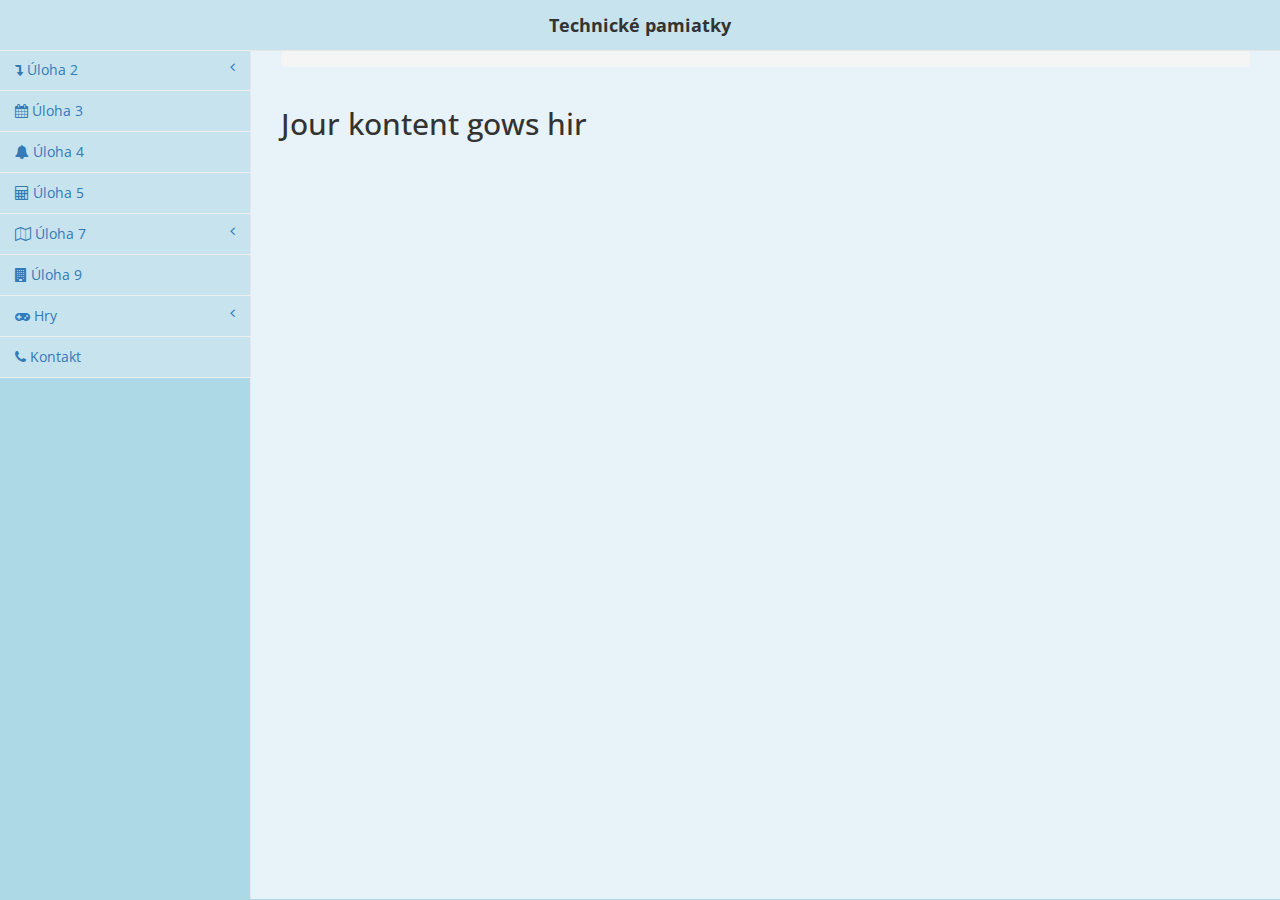
<file: index.html>
<!DOCTYPE html>
<html lang="sk">

<head>

    <meta charset="utf-8">
    <meta http-equiv="X-UA-Compatible" content="IE=edge">
    <meta name="viewport" content="width=device-width, initial-scale=1">
    <meta name="description" content="">
    <meta name="author" content="">

    <title>Technické pamiatky</title>

    <link rel="stylesheet" href="https://maxcdn.bootstrapcdn.com/bootstrap/3.3.7/css/bootstrap.min.css" integrity="sha384-BVYiiSIFeK1dGmJRAkycuHAHRg32OmUcww7on3RYdg4Va+PmSTsz/K68vbdEjh4u" crossorigin="anonymous">
    <link href="https://maxcdn.bootstrapcdn.com/font-awesome/4.7.0/css/font-awesome.min.css" rel="stylesheet" integrity="sha384-wvfXpqpZZVQGK6TAh5PVlGOfQNHSoD2xbE+QkPxCAFlNEevoEH3Sl0sibVcOQVnN" crossorigin="anonymous">
    <link rel="stylesheet" href="https://maxcdn.bootstrapcdn.com/font-awesome/4.7.0/css/font-awesome.min.css">
    <link rel="stylesheet" href="style.css">

</head>

<body>

    <div id="wrapper">

        <!-- Navigation -->
        <nav class="navbar navbar-default navbar-static-top" role="navigation" style="margin-bottom: 0">
            <div class="navbar-header">
                <button type="button" class="navbar-toggle" data-toggle="collapse" data-target=".navbar-collapse">
                    <span class="sr-only">Toggle navigation</span>
                    <span class="icon-bar"></span>
                    <span class="icon-bar"></span>
                    <span class="icon-bar"></span>
                </button>
                <a class="navbar-brand title" href="index.html">Technické pamiatky</a>
            </div>
            <!-- /.navbar-header -->

            <div class="navbar-default sidebar" role="navigation">
                <div class="sidebar-nav navbar-collapse">
                    <ul class="nav" id="side-menu"></ul>
                </div>
            </div>
        </nav>
        <script src="menu.js"></script>

        <div id="page-wrapper">
            <ul id="breadcrumb" class="breadcrumb">
            </ul>
            <div class="row">
                <div class="col-lg-12">
                    <h2>Jour kontent gows hir</h2>
                </div>
            </div>
            <div class="row">
                
            </div>
        </div>

    </div>

    <script src="https://code.jquery.com/jquery-2.2.4.min.js" integrity="sha256-BbhdlvQf/xTY9gja0Dq3HiwQF8LaCRTXxZKRutelT44=" crossorigin="anonymous"></script>
    <script src="https://maxcdn.bootstrapcdn.com/bootstrap/3.3.7/js/bootstrap.min.js" integrity="sha384-Tc5IQib027qvyjSMfHjOMaLkfuWVxZxUPnCJA7l2mCWNIpG9mGCD8wGNIcPD7Txa" crossorigin="anonymous"></script>
    <script src="script.js"></script>
    <script>
        	new Breadcrumb('Úvodná stránka');
    </script>
</body>

</html>
</file>
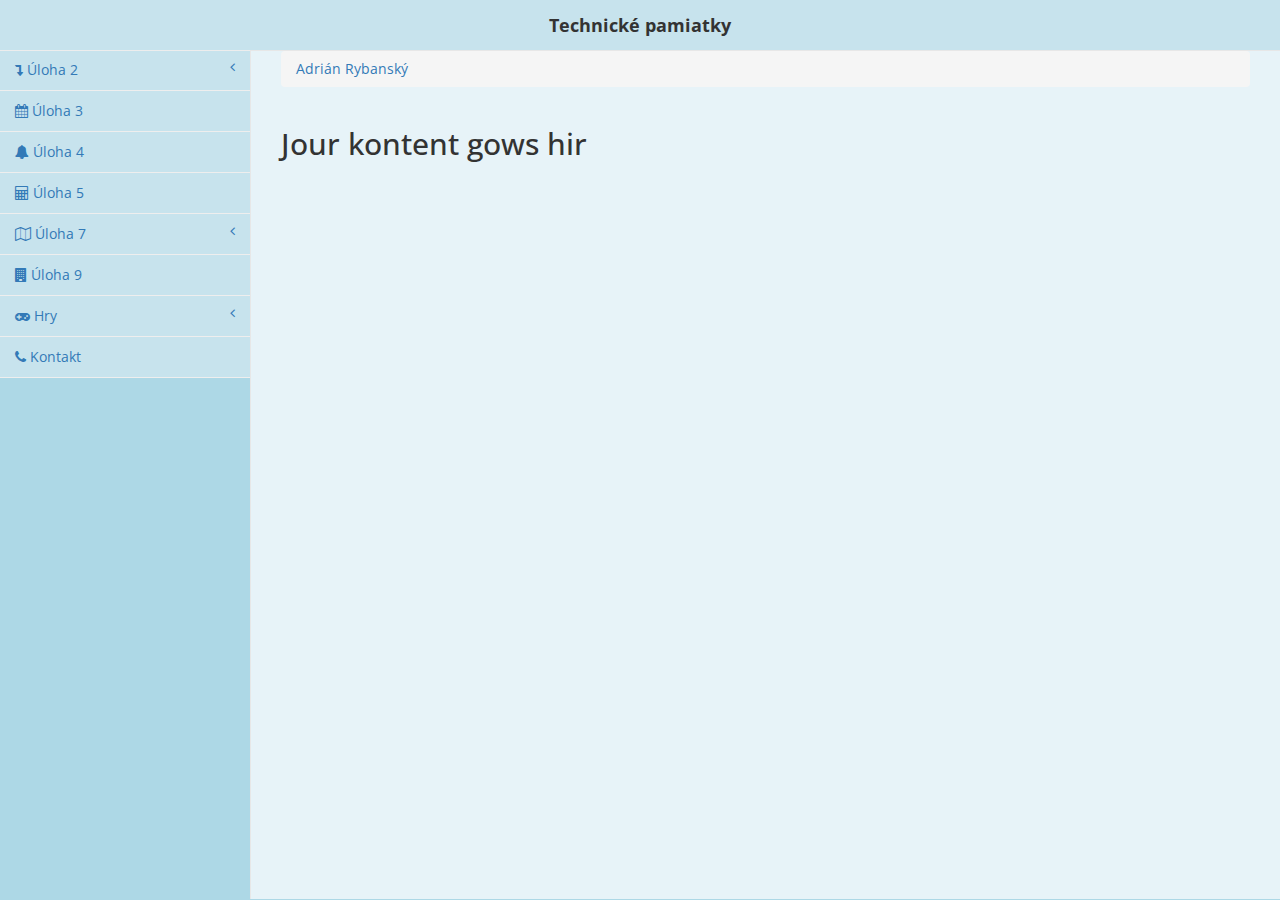
<file: hra_ado.html>
<!DOCTYPE html>
<html lang="sk">

<head>

    <meta charset="utf-8">
    <meta http-equiv="X-UA-Compatible" content="IE=edge">
    <meta name="viewport" content="width=device-width, initial-scale=1">
    <meta name="description" content="">
    <meta name="author" content="">

    <title>Technické pamiatky</title>

    <link rel="stylesheet" href="https://maxcdn.bootstrapcdn.com/bootstrap/3.3.7/css/bootstrap.min.css" integrity="sha384-BVYiiSIFeK1dGmJRAkycuHAHRg32OmUcww7on3RYdg4Va+PmSTsz/K68vbdEjh4u" crossorigin="anonymous">
    <link href="https://maxcdn.bootstrapcdn.com/font-awesome/4.7.0/css/font-awesome.min.css" rel="stylesheet" integrity="sha384-wvfXpqpZZVQGK6TAh5PVlGOfQNHSoD2xbE+QkPxCAFlNEevoEH3Sl0sibVcOQVnN" crossorigin="anonymous">
    <link rel="stylesheet" href="style.css">

</head>

<body>

    <div id="wrapper">

        <!-- Navigation -->
        <nav class="navbar navbar-default navbar-static-top" role="navigation" style="margin-bottom: 0">
            <div class="navbar-header">
                <button type="button" class="navbar-toggle" data-toggle="collapse" data-target=".navbar-collapse">
                    <span class="sr-only">Toggle navigation</span>
                    <span class="icon-bar"></span>
                    <span class="icon-bar"></span>
                    <span class="icon-bar"></span>
                </button>
                <a class="navbar-brand title" href="index.html">Technické pamiatky</a>
            </div>
            <!-- /.navbar-header -->

            <div class="navbar-default sidebar" role="navigation">
                <div class="sidebar-nav navbar-collapse">
                    <ul class="nav" id="side-menu"></ul>
                </div>
            </div>
        </nav>
        <script src="menu.js"></script>

        <div id="page-wrapper">
            <ul id="breadcrumb" class="breadcrumb"> </ul>
            <div class="row">
                <div class="col-lg-12">
                    <h2>Jour kontent gows hir</h2>
                </div>
            </div>
            <div class="row">
                
            </div>
        </div>

    </div>

    <script src="https://code.jquery.com/jquery-2.2.4.min.js" integrity="sha256-BbhdlvQf/xTY9gja0Dq3HiwQF8LaCRTXxZKRutelT44=" crossorigin="anonymous"></script>
    <script src="https://maxcdn.bootstrapcdn.com/bootstrap/3.3.7/js/bootstrap.min.js" integrity="sha384-Tc5IQib027qvyjSMfHjOMaLkfuWVxZxUPnCJA7l2mCWNIpG9mGCD8wGNIcPD7Txa" crossorigin="anonymous"></script>
    <script src="script.js"></script>

</body>

</html>
</file>
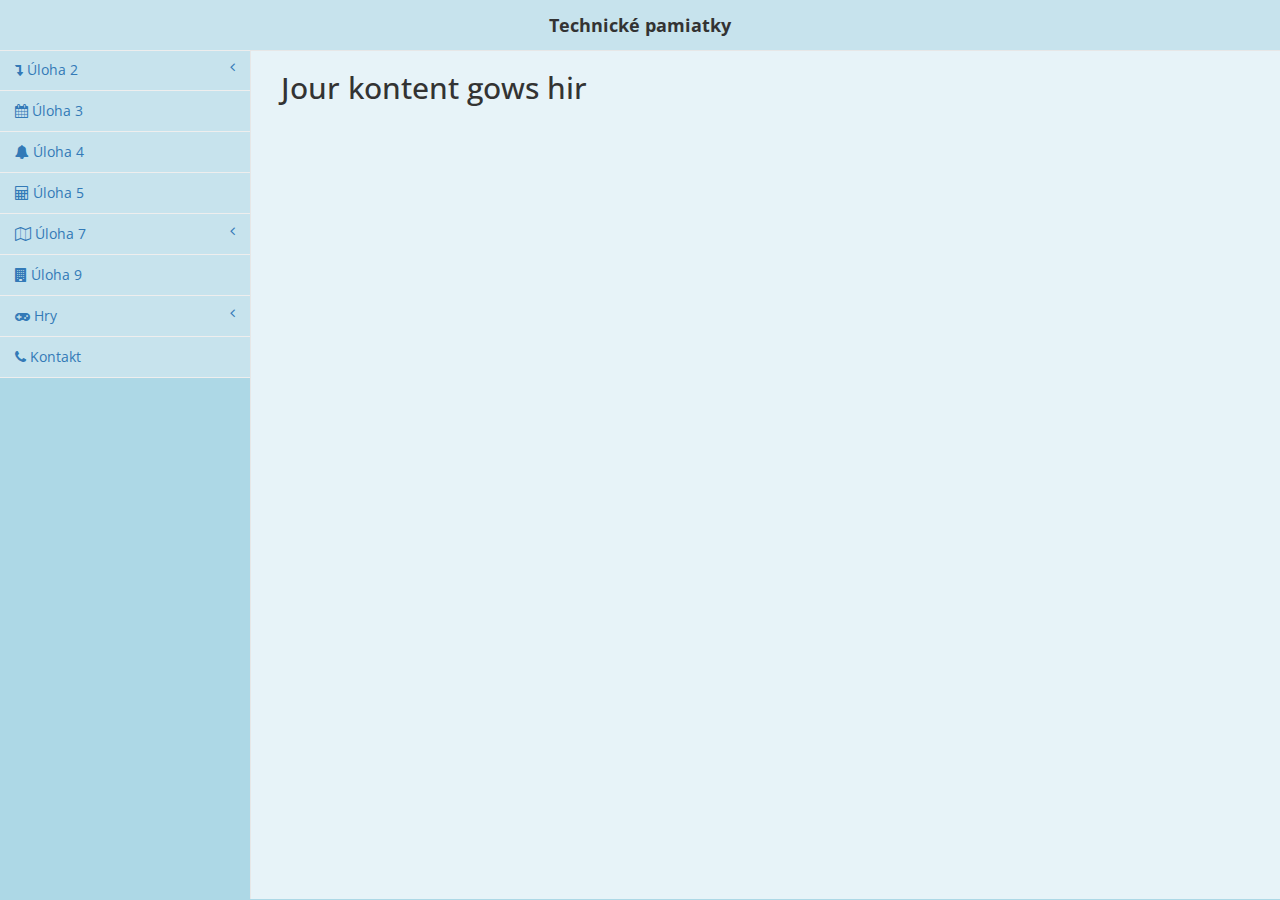
<file: hra_michal.html>
<!DOCTYPE html>
<html lang="sk">

<head>

    <meta charset="utf-8">
    <meta http-equiv="X-UA-Compatible" content="IE=edge">
    <meta name="viewport" content="width=device-width, initial-scale=1">
    <meta name="description" content="">
    <meta name="author" content="">

    <title>Technické pamiatky</title>

    <link rel="stylesheet" href="https://maxcdn.bootstrapcdn.com/bootstrap/3.3.7/css/bootstrap.min.css" integrity="sha384-BVYiiSIFeK1dGmJRAkycuHAHRg32OmUcww7on3RYdg4Va+PmSTsz/K68vbdEjh4u" crossorigin="anonymous">
    <link href="https://maxcdn.bootstrapcdn.com/font-awesome/4.7.0/css/font-awesome.min.css" rel="stylesheet" integrity="sha384-wvfXpqpZZVQGK6TAh5PVlGOfQNHSoD2xbE+QkPxCAFlNEevoEH3Sl0sibVcOQVnN" crossorigin="anonymous">
    <link rel="stylesheet" href="style.css">

</head>

<body>

    <div id="wrapper">

        <!-- Navigation -->
        <nav class="navbar navbar-default navbar-static-top" role="navigation" style="margin-bottom: 0">
            <div class="navbar-header">
                <button type="button" class="navbar-toggle" data-toggle="collapse" data-target=".navbar-collapse">
                    <span class="sr-only">Toggle navigation</span>
                    <span class="icon-bar"></span>
                    <span class="icon-bar"></span>
                    <span class="icon-bar"></span>
                </button>
                <a class="navbar-brand title" href="index.html">Technické pamiatky</a>
            </div>
            <!-- /.navbar-header -->

            <div class="navbar-default sidebar" role="navigation">
                <div class="sidebar-nav navbar-collapse">
                    <ul class="nav" id="side-menu"></ul>
                </div>
            </div>
        </nav>
        <script src="menu.js"></script>

        <div id="page-wrapper">
            <div class="row">
                <div class="col-lg-12">
                    <h2>Jour kontent gows hir</h2>
                </div>
            </div>
            <div class="row">
                
            </div>
        </div>

    </div>

    <script src="https://code.jquery.com/jquery-2.2.4.min.js" integrity="sha256-BbhdlvQf/xTY9gja0Dq3HiwQF8LaCRTXxZKRutelT44=" crossorigin="anonymous"></script>
    <script src="https://maxcdn.bootstrapcdn.com/bootstrap/3.3.7/js/bootstrap.min.js" integrity="sha384-Tc5IQib027qvyjSMfHjOMaLkfuWVxZxUPnCJA7l2mCWNIpG9mGCD8wGNIcPD7Txa" crossorigin="anonymous"></script>
    <script src="script.js"></script>

</body>

</html>
</file>
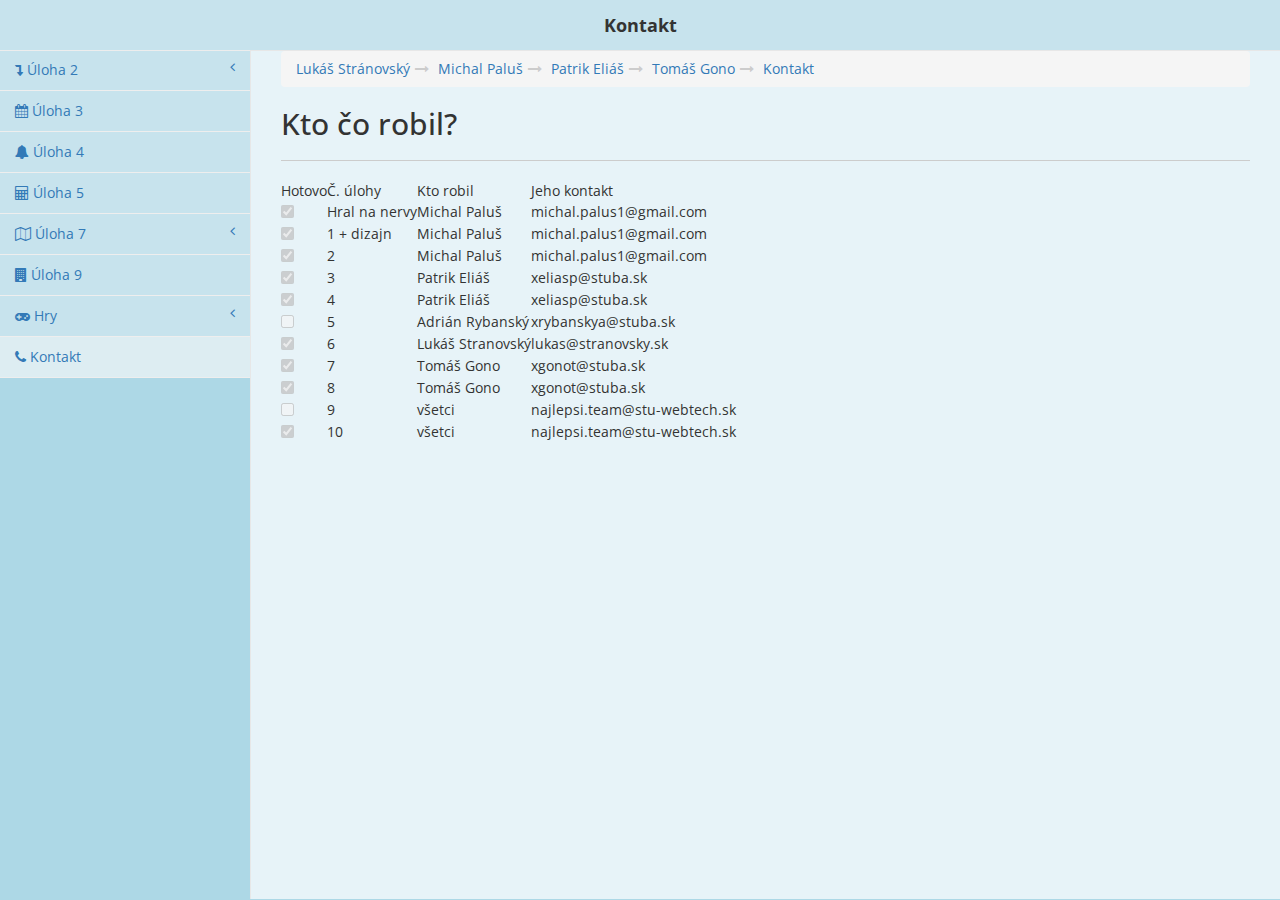
<file: kontakt.html>
<!DOCTYPE html>
<html lang="sk">

<head>

    <meta charset="utf-8">
    <meta http-equiv="X-UA-Compatible" content="IE=edge">
    <meta name="viewport" content="width=device-width, initial-scale=1">
    <meta name="description" content="">
    <meta name="author" content="">

    <title>Kontakt</title>

    <link rel="stylesheet" href="https://maxcdn.bootstrapcdn.com/bootstrap/3.3.7/css/bootstrap.min.css" integrity="sha384-BVYiiSIFeK1dGmJRAkycuHAHRg32OmUcww7on3RYdg4Va+PmSTsz/K68vbdEjh4u" crossorigin="anonymous">
    <link href="https://maxcdn.bootstrapcdn.com/font-awesome/4.7.0/css/font-awesome.min.css" rel="stylesheet" integrity="sha384-wvfXpqpZZVQGK6TAh5PVlGOfQNHSoD2xbE+QkPxCAFlNEevoEH3Sl0sibVcOQVnN" crossorigin="anonymous">
    <link rel="stylesheet" href="style.css">
    <link rel="stylesheet" href="//cdn.datatables.net/1.10.13/css/jquery.dataTables.min.css">

</head>

<body>

    <div id="wrapper">

        <!-- Navigation -->
        <nav class="navbar navbar-default navbar-static-top" role="navigation" style="margin-bottom: 0">
            <div class="navbar-header">
                <button type="button" class="navbar-toggle" data-toggle="collapse" data-target=".navbar-collapse">
                    <span class="sr-only">Toggle navigation</span>
                    <span class="icon-bar"></span>
                    <span class="icon-bar"></span>
                    <span class="icon-bar"></span>
                </button>
                <a class="navbar-brand title" href="index.html">Kontakt</a>
            </div>
            <!-- /.navbar-header -->

            <div class="navbar-default sidebar" role="navigation">
                <div class="sidebar-nav navbar-collapse">
                    <ul class="nav" id="side-menu"></ul>
                </div>
            </div>
        </nav>
        <script src="menu.js"></script>

        <div id="page-wrapper">
            <div class="row">
                <div class="col-lg-12">
                    <ul id="breadcrumb" class="breadcrumb">
                    </ul>
                    <h2>Kto čo robil?</h2>
                    <hr>
                    <table id="table">
                        <thead>
                            <td>Hotovo</td><td>Č. úlohy</td><td>Kto robil</td><td>Jeho kontakt</td>
                        </thead>
                        <tbody>
                            <tr><td><input type="checkbox" disabled checked /></td><td>Hral na nervy</td><td>Michal Paluš</td><td>michal.palus1@gmail.com</td></tr>
                            <tr><td><input type="checkbox" disabled checked /></td><td>1 + dizajn</td><td>Michal Paluš</td><td>michal.palus1@gmail.com</td></tr>
                            <tr><td><input type="checkbox" disabled checked /></td><td>2</td><td>Michal Paluš</td><td>michal.palus1@gmail.com</td></tr>
                            <tr><td><input type="checkbox" disabled checked /></td><td>3</td><td>Patrik Eliáš</td><td>xeliasp@stuba.sk</td></tr>
                            <tr><td><input type="checkbox" disabled checked /></td><td>4</td><td>Patrik Eliáš</td><td>xeliasp@stuba.sk</td></tr>
                            <tr><td><input type="checkbox" disabled /></td><td>5</td><td>Adrián Rybanský</td><td>xrybanskya@stuba.sk</td></tr>
                            <tr><td><input type="checkbox" disabled checked /></td><td>6</td><td>Lukáš Stranovský</td><td>lukas@stranovsky.sk</td></tr>
                            <tr><td><input type="checkbox" disabled checked /></td><td>7</td><td>Tomáš Gono</td><td>xgonot@stuba.sk</td></tr>
                            <tr><td><input type="checkbox" disabled checked /></td><td>8</td><td>Tomáš Gono</td><td>xgonot@stuba.sk</td></tr>
                            <tr><td><input type="checkbox" disabled /></td><td>9</td><td>všetci</td><td>najlepsi.team@stu-webtech.sk</td></tr>
                            <tr><td><input type="checkbox" disabled checked /></td><td>10</td><td>všetci</td><td>najlepsi.team@stu-webtech.sk</td></tr>
                        </tbody>
                    </table>
                </div>
            </div>
        </div>

    </div>

    <script src="https://code.jquery.com/jquery-2.2.4.min.js" integrity="sha256-BbhdlvQf/xTY9gja0Dq3HiwQF8LaCRTXxZKRutelT44=" crossorigin="anonymous"></script>
    <script src="https://maxcdn.bootstrapcdn.com/bootstrap/3.3.7/js/bootstrap.min.js" integrity="sha384-Tc5IQib027qvyjSMfHjOMaLkfuWVxZxUPnCJA7l2mCWNIpG9mGCD8wGNIcPD7Txa" crossorigin="anonymous"></script>
    <script src="script.js"></script>
    <script>
    $(document).ready(function() {
        $('#table').dataTable( {
            "language": {
                "url": "//cdn.datatables.net/plug-ins/1.10.13/i18n/Slovak.json"
            },
            "pageLength": 25,
            "order": [],
            "columns": [
                { "orderable": false },
                { "orderable": false },
                null,
                null
            ]
        });
    });
    </script>
    <script src="//cdn.datatables.net/1.10.13/js/jquery.dataTables.min.js"></script>

</body>

</html>
</file>
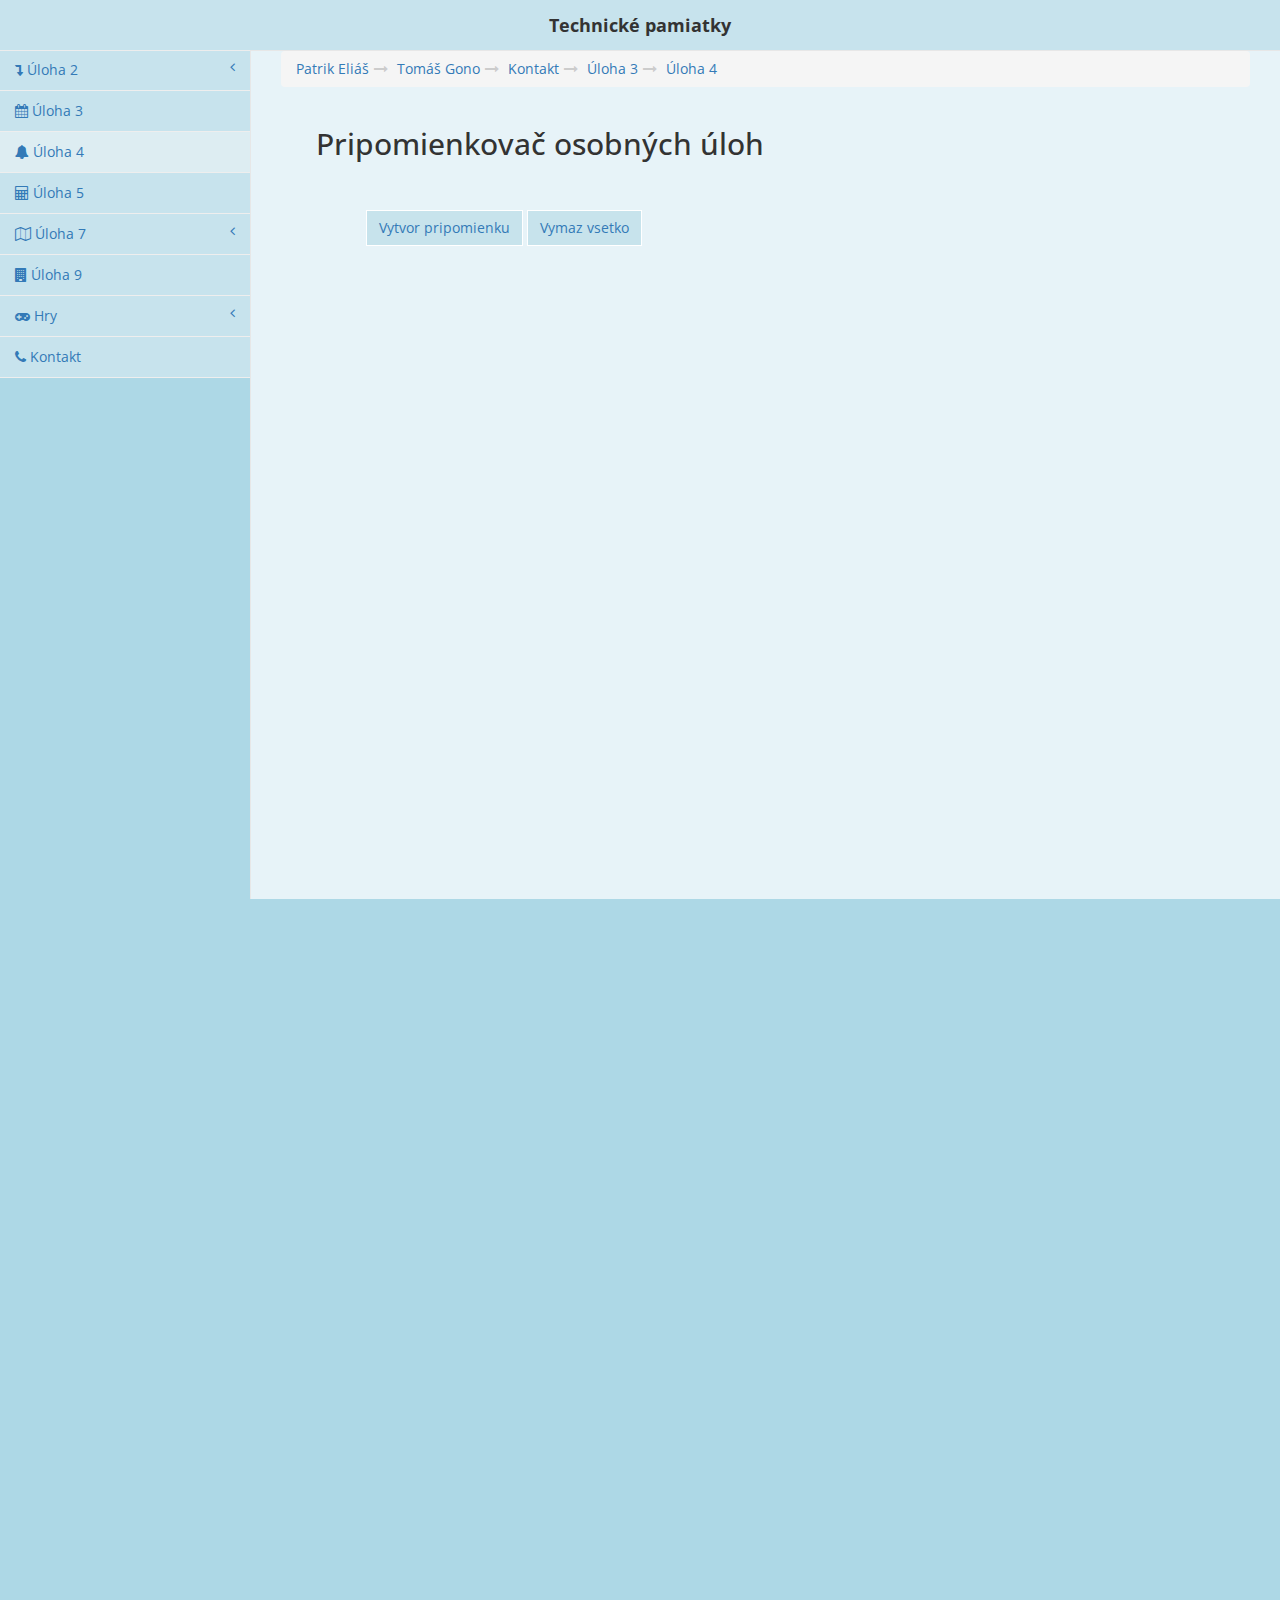
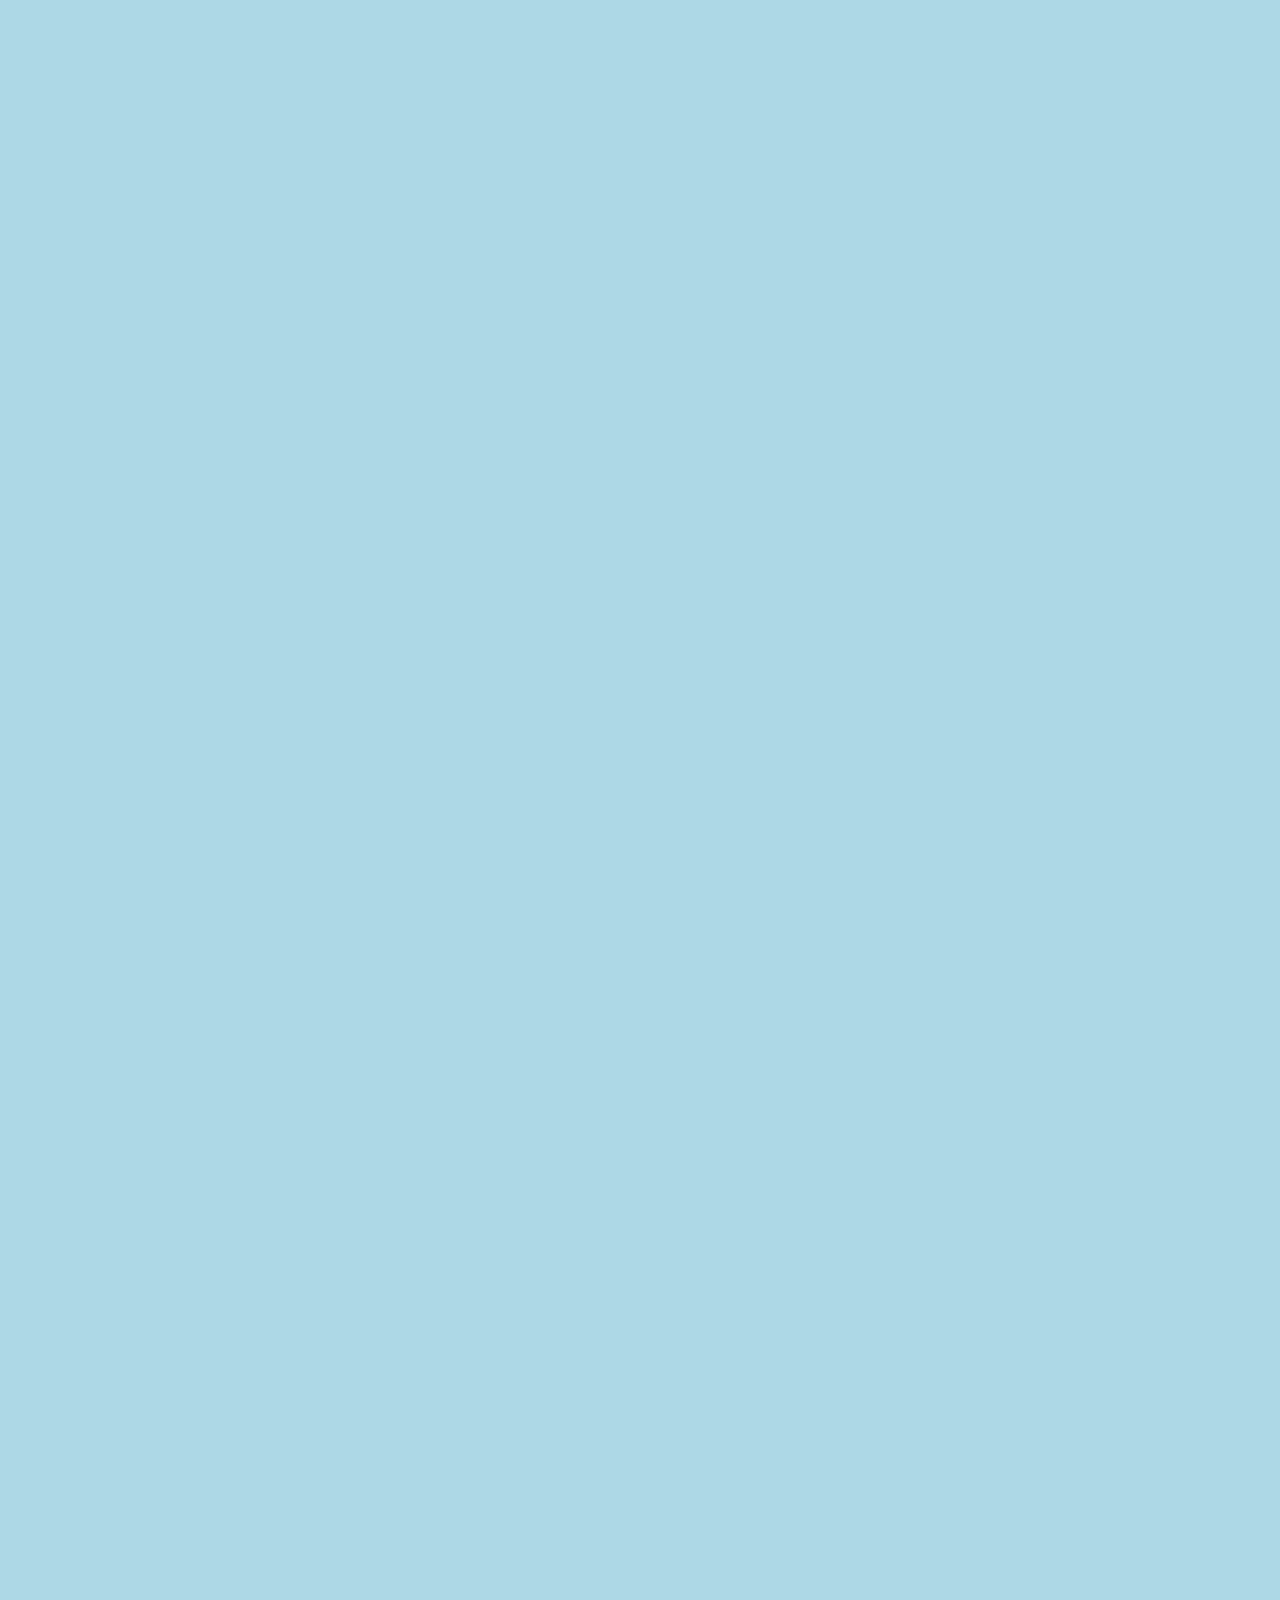
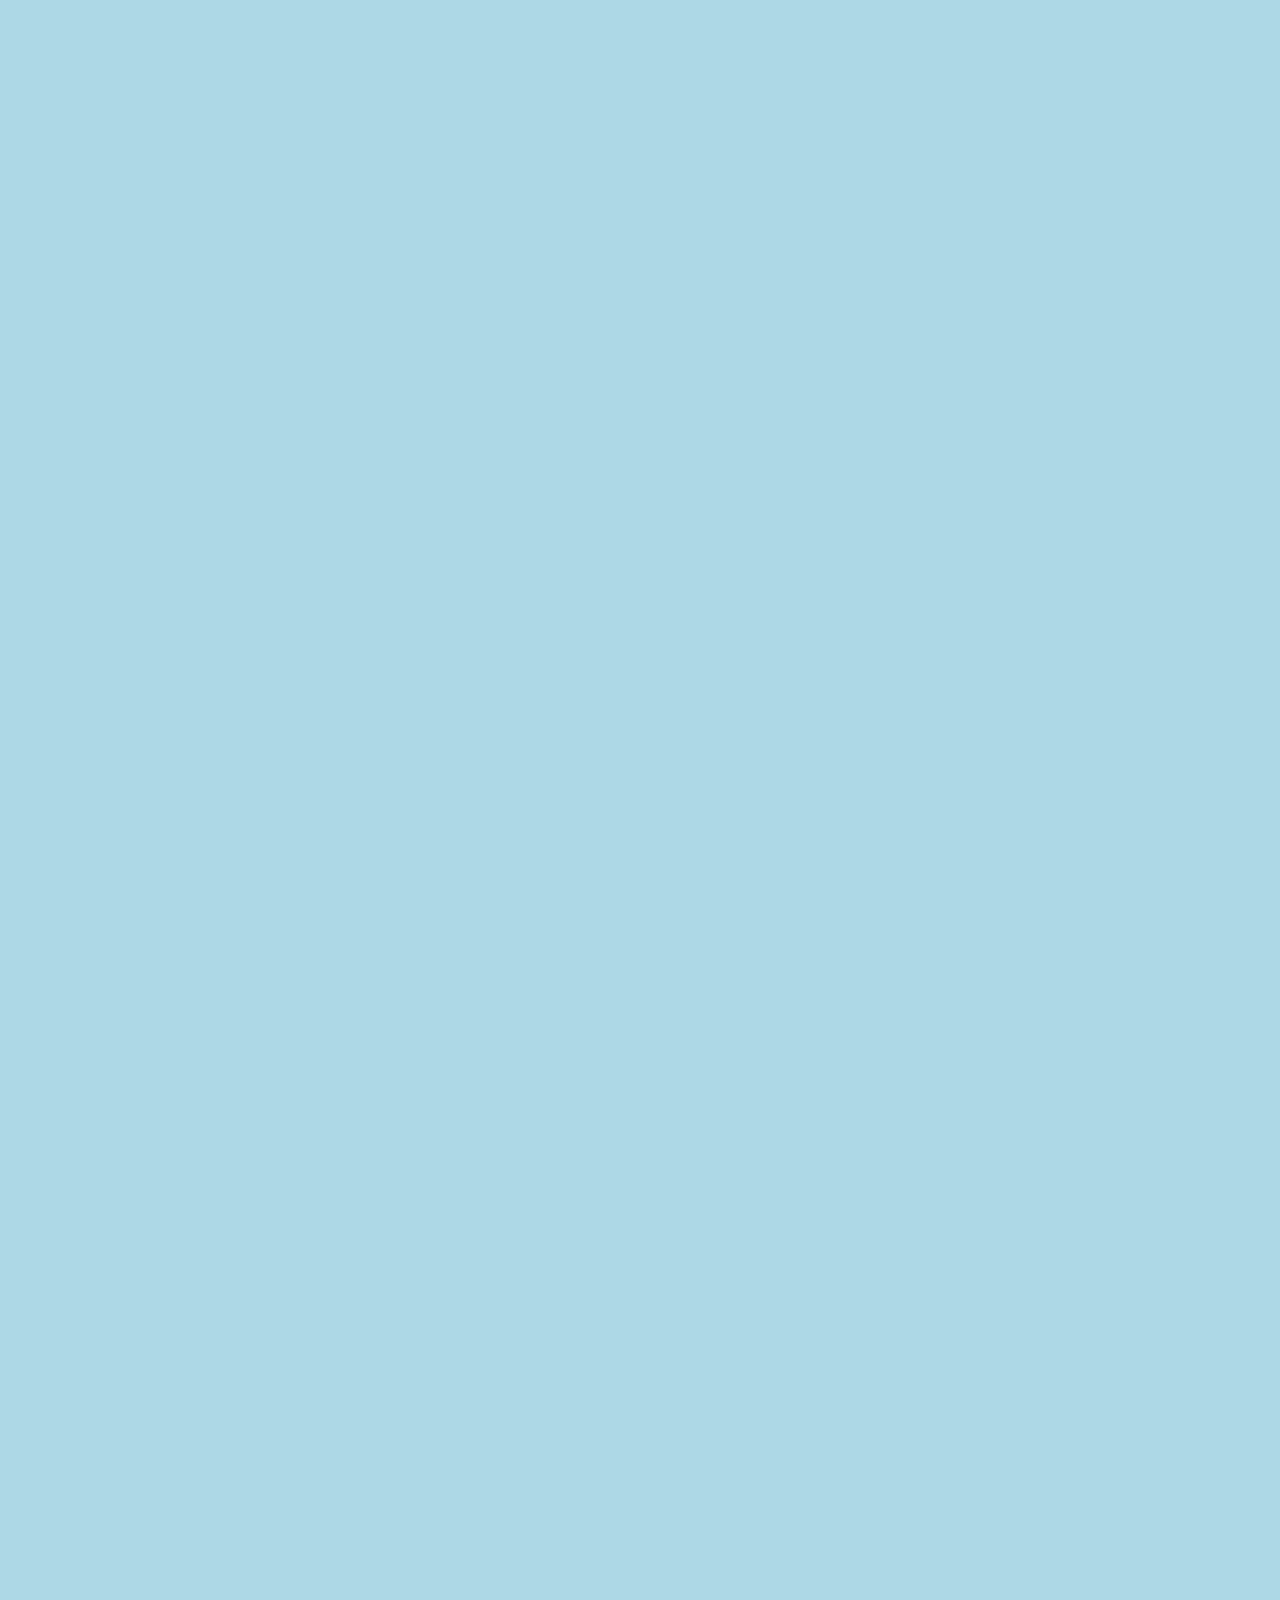
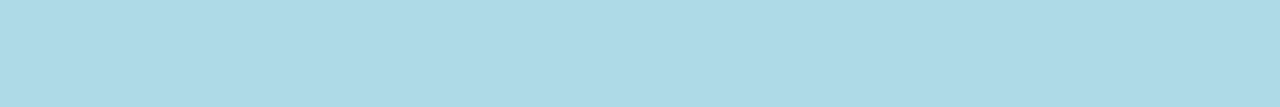
<file: uloha4.html>
<!DOCTYPE html>
<html lang="sk">

<head>

    <meta charset="utf-8">
    <meta http-equiv="X-UA-Compatible" content="IE=edge">
    <meta name="viewport" content="width=device-width, initial-scale=1">
    <meta name="description" content="">
    <meta name="author" content="">

    <title>Technické pamiatky</title>

    <link rel="stylesheet" href="https://maxcdn.bootstrapcdn.com/bootstrap/3.3.7/css/bootstrap.min.css" integrity="sha384-BVYiiSIFeK1dGmJRAkycuHAHRg32OmUcww7on3RYdg4Va+PmSTsz/K68vbdEjh4u" crossorigin="anonymous">
    <link href="https://maxcdn.bootstrapcdn.com/font-awesome/4.7.0/css/font-awesome.min.css" rel="stylesheet" integrity="sha384-wvfXpqpZZVQGK6TAh5PVlGOfQNHSoD2xbE+QkPxCAFlNEevoEH3Sl0sibVcOQVnN" crossorigin="anonymous">
    <link rel="stylesheet" href="style.css">

</head>

<body>

    <div id="wrapper">

        <!-- Navigation -->
        <nav class="navbar navbar-default navbar-static-top" role="navigation" style="margin-bottom: 0">
            <div class="navbar-header">
                <button type="button" class="navbar-toggle" data-toggle="collapse" data-target=".navbar-collapse">
                    <span class="sr-only">Toggle navigation</span>
                    <span class="icon-bar"></span>
                    <span class="icon-bar"></span>
                    <span class="icon-bar"></span>
                </button>
                <a class="navbar-brand title" href="index.html">Technické pamiatky</a>
            </div>
            <!-- /.navbar-header -->

            <div class="navbar-default sidebar" role="navigation">
                <div class="sidebar-nav navbar-collapse">
                    <ul class="nav" id="side-menu"></ul>
                </div>
            </div>
        </nav>
        <script src="menu.js"></script>

        <div id="page-wrapper">
            <ul id="breadcrumb" class="breadcrumb"> </ul>
            <div class="row">
                <div class="col-lg-12">
                    <div id="pripomienkovac">
                        
                            <h2>Pripomienkovač osobných úloh</h2>
                            <div id="pripomienky">
                            <button id="create" onclick="vytvorPripomienku()"> Vytvor pripomienku </button>
                            <button id="create" onclick="deleteAll()"> Vymaz vsetko </button>
                            <div id="listTask"></div>
                            </div>
                        
                    </div>
                </div>
            </div>
            <div class="row">
                
            </div>
        </div>

    </div>

    <script src="https://code.jquery.com/jquery-2.2.4.min.js" integrity="sha256-BbhdlvQf/xTY9gja0Dq3HiwQF8LaCRTXxZKRutelT44=" crossorigin="anonymous"></script>
    <script src="https://maxcdn.bootstrapcdn.com/bootstrap/3.3.7/js/bootstrap.min.js" integrity="sha384-Tc5IQib027qvyjSMfHjOMaLkfuWVxZxUPnCJA7l2mCWNIpG9mGCD8wGNIcPD7Txa" crossorigin="anonymous"></script>
    <script src="script.js"></script>

</body>

</html>
</file>
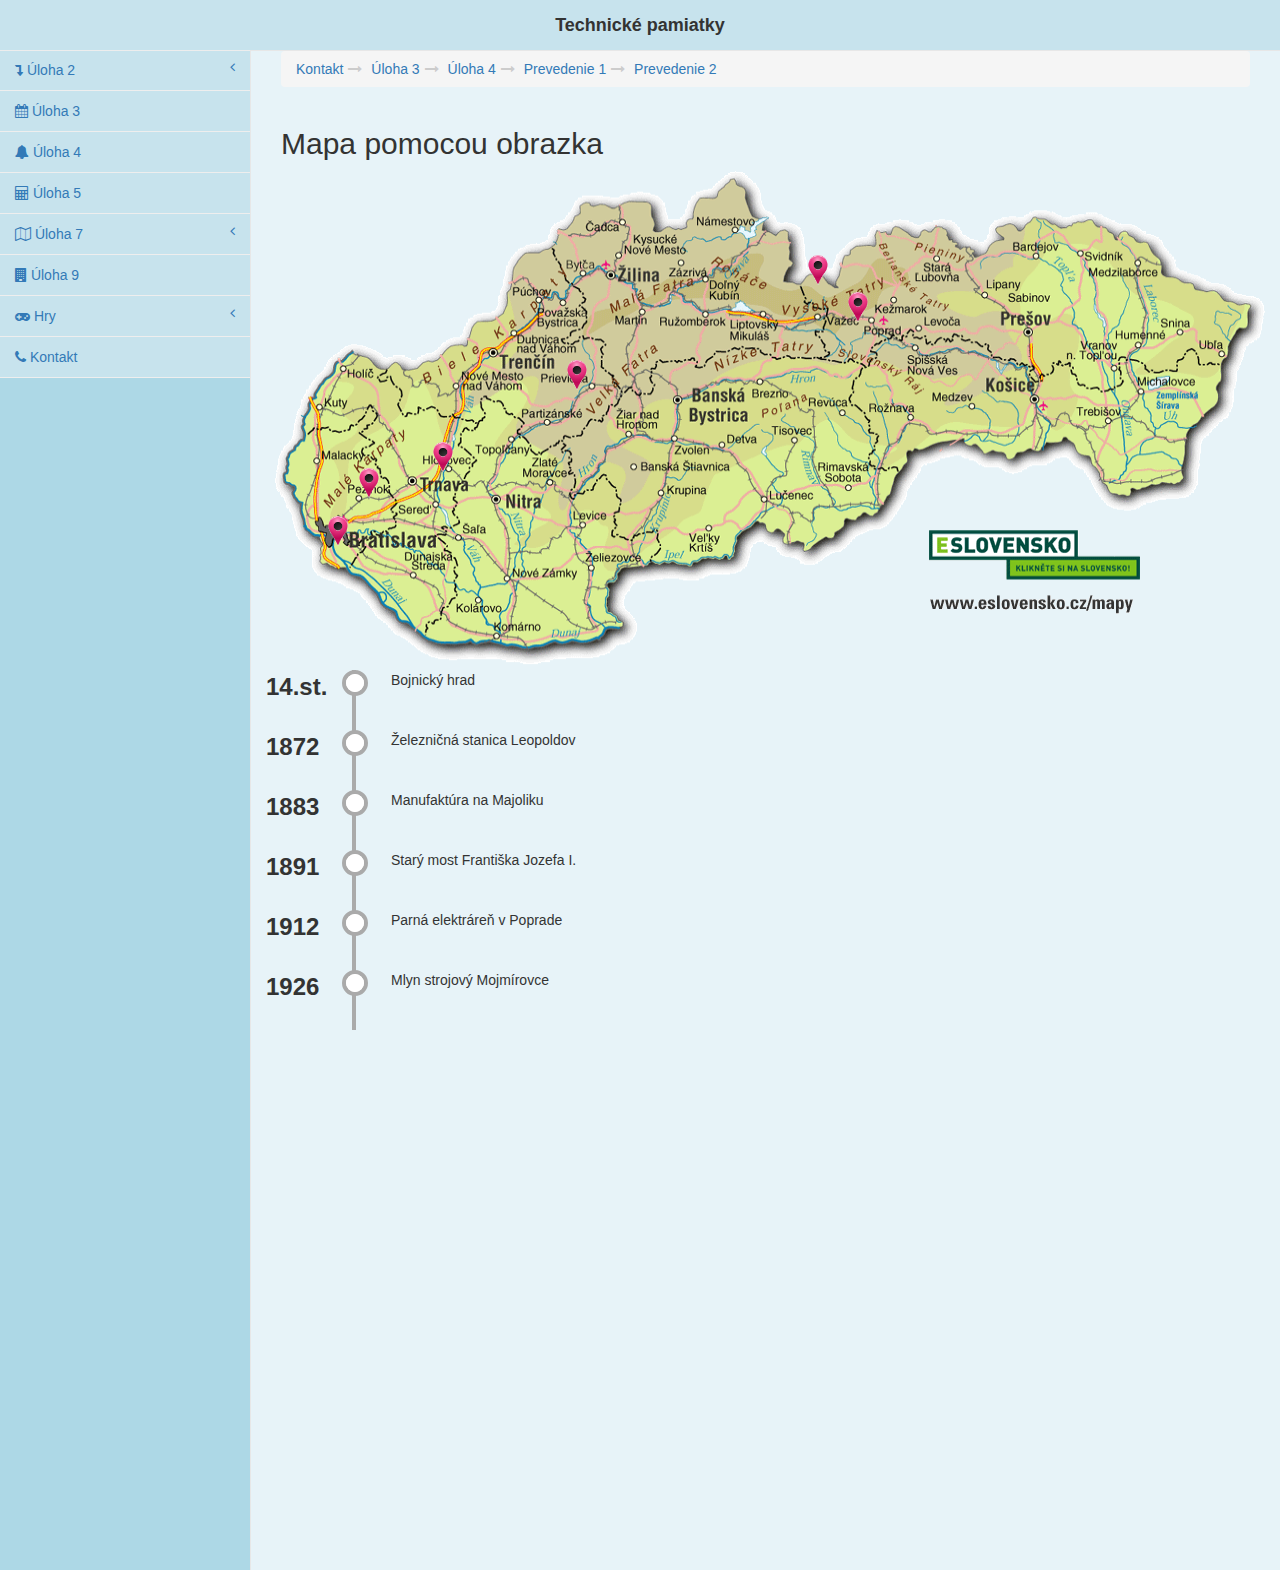
<file: uloha7_2.html>
<!DOCTYPE html>
<html lang="sk">

<head>

    <meta charset="utf-8">
    <meta http-equiv="X-UA-Compatible" content="IE=edge">
    <meta name="viewport" content="width=device-width, initial-scale=1">
    <meta name="description" content="">
    <meta name="author" content="">

    <title>Technické pamiatky</title>

    <link rel="stylesheet" href="https://maxcdn.bootstrapcdn.com/bootstrap/3.3.7/css/bootstrap.min.css" integrity="sha384-BVYiiSIFeK1dGmJRAkycuHAHRg32OmUcww7on3RYdg4Va+PmSTsz/K68vbdEjh4u" crossorigin="anonymous">
    <link href="https://maxcdn.bootstrapcdn.com/font-awesome/4.7.0/css/font-awesome.min.css" rel="stylesheet" integrity="sha384-wvfXpqpZZVQGK6TAh5PVlGOfQNHSoD2xbE+QkPxCAFlNEevoEH3Sl0sibVcOQVnN" crossorigin="anonymous">
    <link rel="stylesheet" href="style.css">

    <link rel="stylesheet" type="text/css" href="./maps/mapy.css">
    <link rel="stylesheet" type="text/css" href="./maps/timeline.css">
</head>

<body>

    <div id="wrapper">

        <!-- Navigation -->
        <nav class="navbar navbar-default navbar-static-top" role="navigation" style="margin-bottom: 0">
            <div class="navbar-header">
                <button type="button" class="navbar-toggle" data-toggle="collapse" data-target=".navbar-collapse">
                    <span class="sr-only">Toggle navigation</span>
                    <span class="icon-bar"></span>
                    <span class="icon-bar"></span>
                    <span class="icon-bar"></span>
                </button>
                <a class="navbar-brand title" href="index.html">Technické pamiatky</a>
            </div>
            <!-- /.navbar-header -->

            <div class="navbar-default sidebar" role="navigation">
                <div class="sidebar-nav navbar-collapse">
                    <ul class="nav" id="side-menu"></ul>
                </div>
            </div>
        </nav>
        <script src="menu.js"></script>

        <div id="page-wrapper">
            <ul id="breadcrumb" class="breadcrumb"> </ul>
            <div class="row">
                <div class="col-lg-12">
                    <h2>Mapa pomocou obrazka</h2>
                </div>
            </div>
            <div class="row" id="map2_holder">
                <img id="mapa_slovenska2" src="./maps/slovensko-komplet-big.gif" width="1000" height="500">
            </div>
        </div>

    </div>

    <script src="https://code.jquery.com/jquery-2.2.4.min.js" integrity="sha256-BbhdlvQf/xTY9gja0Dq3HiwQF8LaCRTXxZKRutelT44=" crossorigin="anonymous"></script>
    <script src="https://maxcdn.bootstrapcdn.com/bootstrap/3.3.7/js/bootstrap.min.js" integrity="sha384-Tc5IQib027qvyjSMfHjOMaLkfuWVxZxUPnCJA7l2mCWNIpG9mGCD8wGNIcPD7Txa" crossorigin="anonymous"></script>
    <script src="script.js"></script>
    <script type="text/javascript" src="./maps/map2.js"></script>
    <script type="text/javascript" src="./maps/timeline.js"></script>

</body>

</html>
</file>
<file: style.css>
@import url('https://fonts.googleapis.com/css?family=Open+Sans');

body {
    background-color: lightblue;
    font-family: 'Open Sans', sans-serif;
}

#wrapper {
    width: 100%;
}

hr {
    border-top: 1px solid #ccc;
}

li.actual {
    background-color: rgba(248, 248, 248, 0.45) !important;
}

.title {
    color: #333 !important;
    text-align: center;
    width: 100%;
    font-weight: bold;
}

#table {
    margin-top: 20px;
}

.navbar-header {
    float: none;
}

.navbar-default {
    background-color: rgba(248, 248, 248, 0.35) !important;
}

.nav > li > a:focus, .nav > li > a:hover {
    background-color: rgba(248, 248, 248, 0.45) !important;
}

#page-wrapper {
    padding: 0 15px;
    background-color: rgba(255, 255, 255, 0.7);
}

.sidebar ul li {
    border-bottom: 1px solid #eee;
}

/*fixnute viacere bordery*/
.sidebar .nav-second-level li,
.sidebar .nav-third-level li {
    border-bottom: none !important;
}

.sidebar ul li a.active {
    background-color: #ddd;
}

.sidebar .arrow {
    float: right;
}

.sidebar .fa.arrow:before {
    content: "\f104";
}

.sidebar .active > a > .fa.arrow:before {
    content: "\f107";
}

.sidebar .nav-second-level li a {
    padding-left: 30px;
}

.sidebar .nav-third-level li a {
    padding-left: 50px;
}

@media (min-width: 768px) {
    .sidebar {
        z-index: 1;
        position: absolute;
        width: 250px;
    }
}

@media (min-width: 768px) {
    #page-wrapper {
        position: inherit;
        margin: 0 0 0 250px;
        padding: 0 30px;
        border-left: 1px solid #e7e7e7;
    }
}

.breadcrumb > li + li:before {
    font-family: FontAwesome;
    content: "\f178" !important;
}

@media print {
    /*nothing to do*/
}

/*Uloha4 pripomienkovac - PAtirk Eliáš*/
#pripomienkovac{
    font-family: 'Open Sans', sans-serif;
    position: absolute;
    left: 50px;
    width: 550px;
    height: 300pc;
}

#pripomienky{
    padding: 0px 50px 50px 50px;
}

#pripomienky button{
     margin-top: 40px;
    background: #C7E3EC;
    padding:7px;
    padding-left: 12px;
    padding-right: 12px;
    border: 1px solid white;
    color: #337ab7;
    margin-left: 0px;
}

#pripomienky button:hover{
    background: #DDECF1;
}
#listTask input{
    margin-right: 10px;
    margin-top: 10px;
}
#list{
    color: #337ab7;
    margin-left: 10px;

}

/*Koniec Uloha4 pripomienkovac - PAtirk Eliáš*/

/*Uloha3 pripomienkovac - PAtirk Eliáš*/
#meniny{
    color: #337ab7;
}
#meniny button{
    background: #C7E3EC;
    margin-top: 10px;
    padding:7px;
    padding-left: 12px;
    padding-right: 12px;
    border: 1px solid white;
    color: #337ab7;
}
#meniny button:hover{
    background: #DDECF1;
}
#tp1{
    display: inline;
    margin-left: 5px;
}
#datum, #meno{
    padding:2px;
      width: 70px;
      margin-left: 4px;
      border: 1px solid white

}

#meno{
    width: 170px;
}
#zisteneMeno{
    margin-left: 110px;
    margin-top: -55px;
    margin-bottom: 20px;
    font-weight: bold;
    width: 170px;
    padding: 7px;
    display: none;
}
#zistenyDatum{
    margin-left: 120px;
    margin-top: -27px;
    font-weight: bold;
}
</file>
<file: maps/mapy.css>
#map2_holder {position: relative;}

.marker_show:hover + aside {display: inline-block}

.marker_cont aside {display: none; background-color: lightblue;
 color: black ; position: absolute; 
 left: 30px; width: 150px; padding:0.1em; border-style: inset; border-color: #e6ccff; z-index: 2}

 div {
    font-family: Helvetica, Arial, sans-serif;
    box-sizing: border-box;
}
</file>
<file: maps/timeline.css>
/* casova os inspirovana z http://jsfiddle.net/yinnette/XdQ5Y/ */

.timeline {
    width: 400px;
}
.timeline .timeline-item {
    width: 100%;
}
.timeline .timeline-item .info, .timeline .timeline-item .year {
    display: block;
    float:left;
    -webkit-transition: all 1s ease;
    -moz-transition: all 1s ease;
    transition: all 1s ease;
}
.timeline .timeline-item.close .info, .timeline .timeline-item.close .year {
    color: #ccc;
    -webkit-transition: all 1s ease;
    -moz-transition: all 1s ease;
    transition: all 1s ease;
}
.timeline .timeline-item .year {
    font-size: 24px;
    font-weight: bold;
    width: 22%;
}
.timeline .timeline-item .info {
    width: 100%;
    width: 78%;
    margin-left: -2px;
    padding: 0 0 40px 35px;
    border-left: 4px solid #aaa;
    font-size: 14px;
    line-height: 20px;
}
.timeline .timeline-item .timeline_mark {
    background-color: #fff;
    border: 4px solid #aaa;
    height: 26px;
    width: 26px;
    border-radius: 100px;
    display: block;
    float: right;
    margin-right: -14px;
    z-index: 2000;
    position: relative;
}
.timeline .timeline-item.active .info, .timeline .timeline-item:hover .info {
    color: #9DB668;
    /*-webkit-transition: all 1s ease;
    -moz-transition: all 1s ease;
    transition: all 1s ease;*/
}
.timeline .timeline-item.active .year, .timeline .timeline-item:hover .year {
    color: #9DB668;
}
.timeline .timeline-item .timeline_mark .dot {
    background-color: white;
    -webkit-transition: all 1s ease;
    -moz-transition: all 1s ease;
    transition: all 1s ease;
    display: block;
    border: 2px solid white;
    height: 18px;
    width: 18px;
    border-radius: 100px;
    float: right;
    z-index: 2000;
    position: relative;
}
.timeline .timeline-item.active .timeline_mark .dot, .timeline .timeline-item:hover .timeline_mark .dot {
    -webkit-transition: all 1s ease;
    -moz-transition: all 1s ease;
    transition: all 1s ease;
    background-color: #9DB668;
    box-shadow: inset 1px 1px 2px rgba(0, 0, 0, 0.2);
}
</file>
